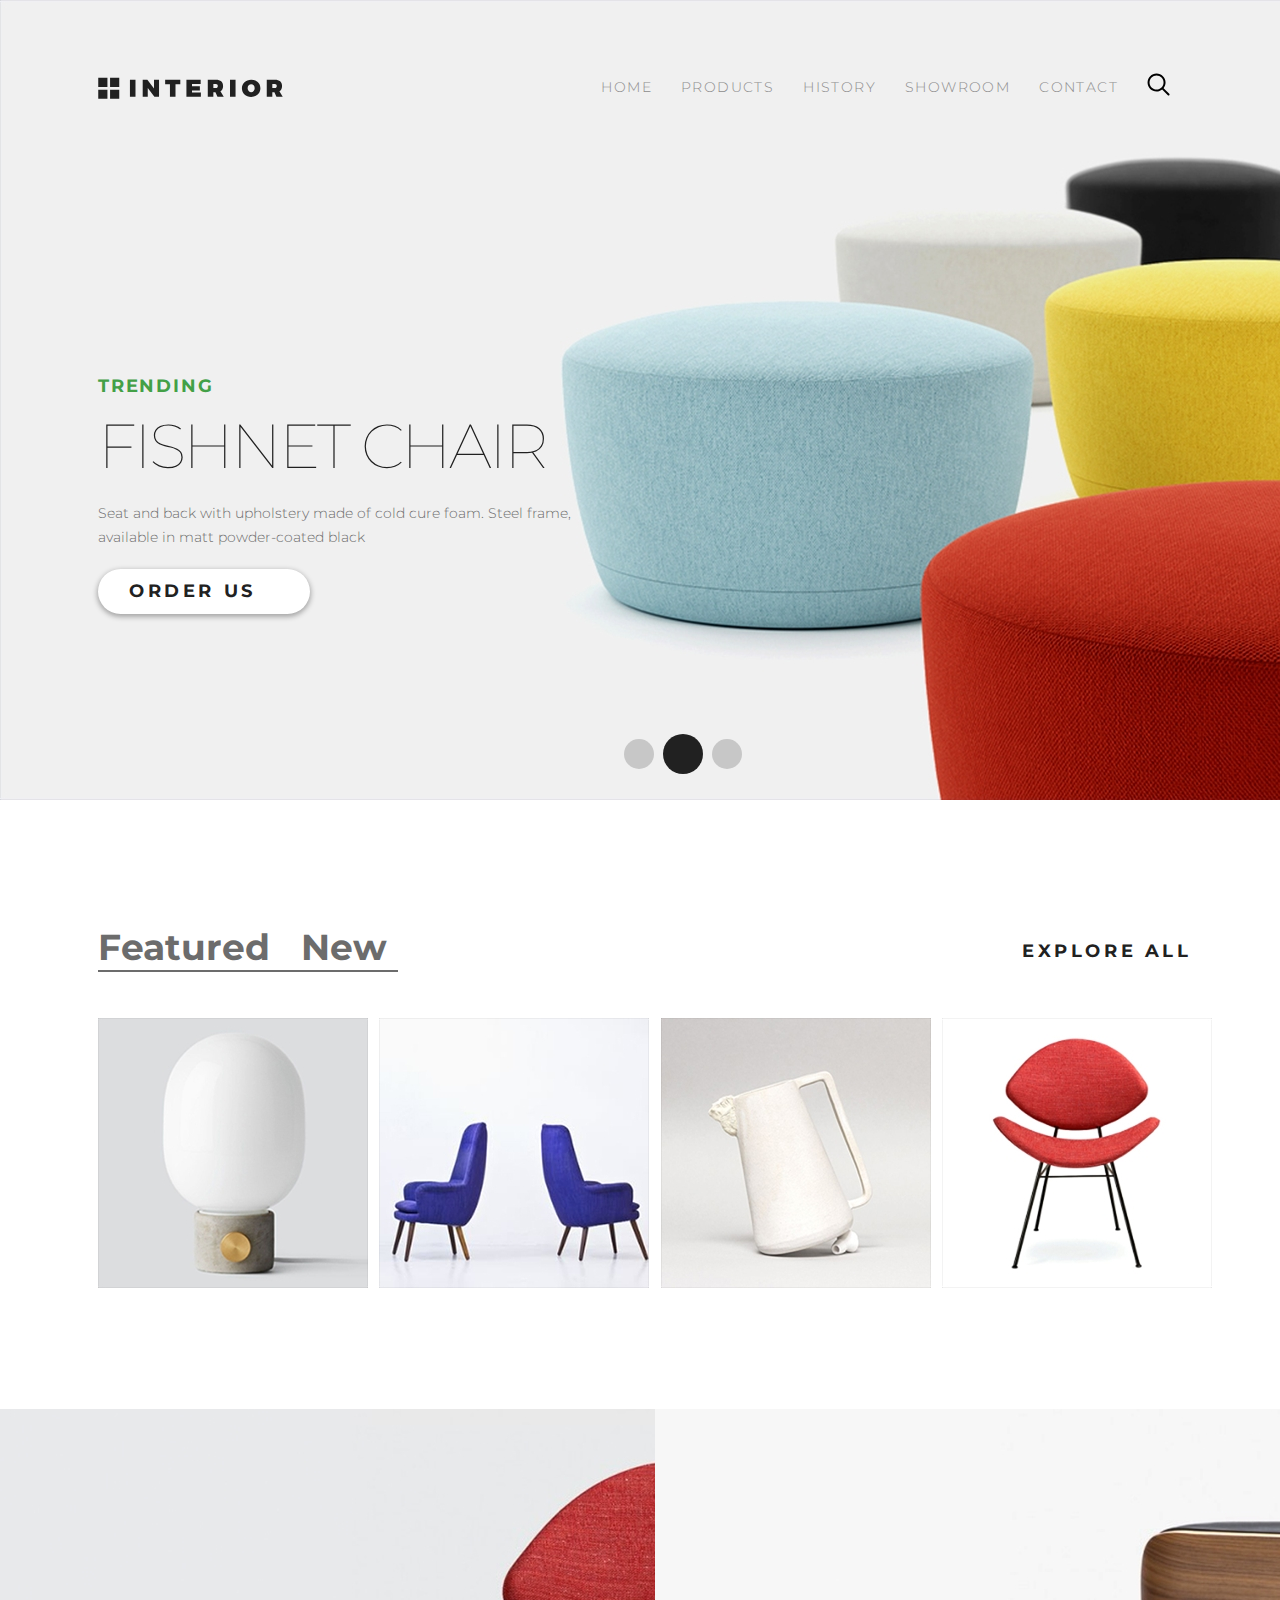
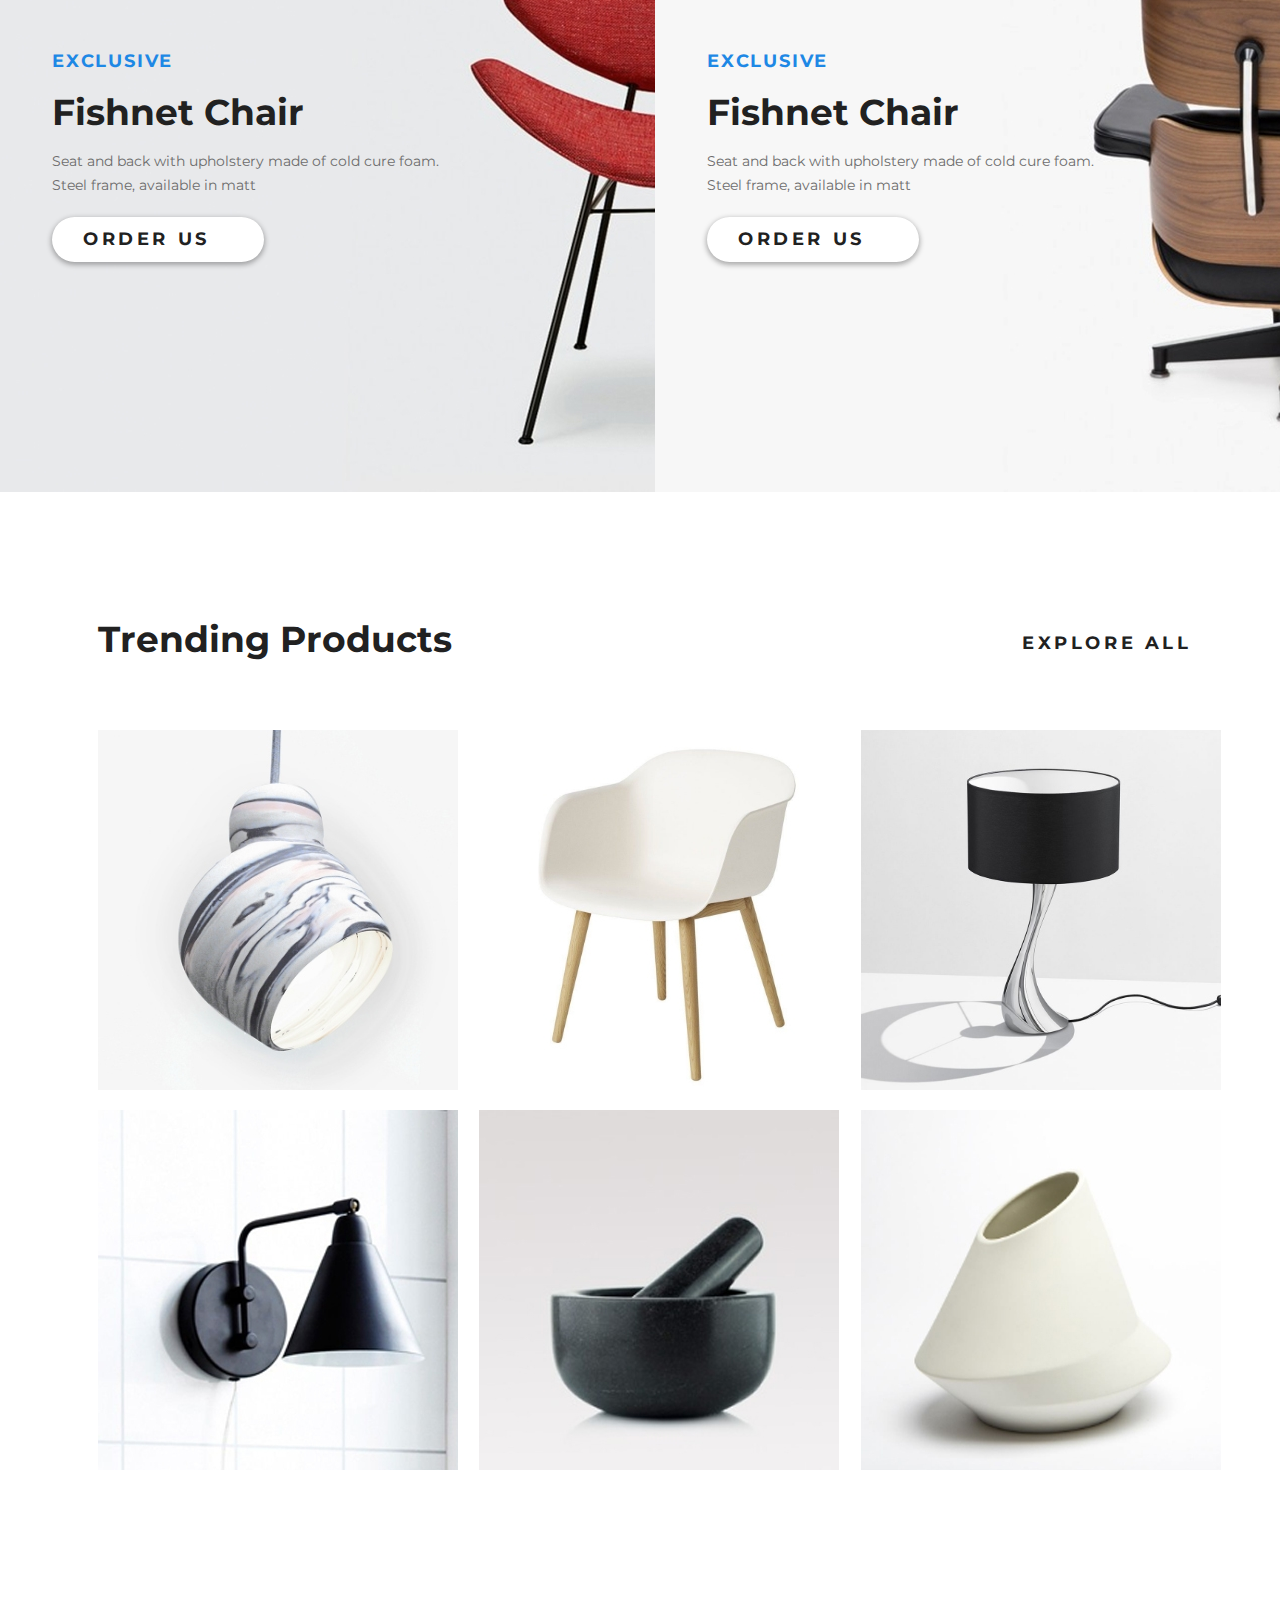
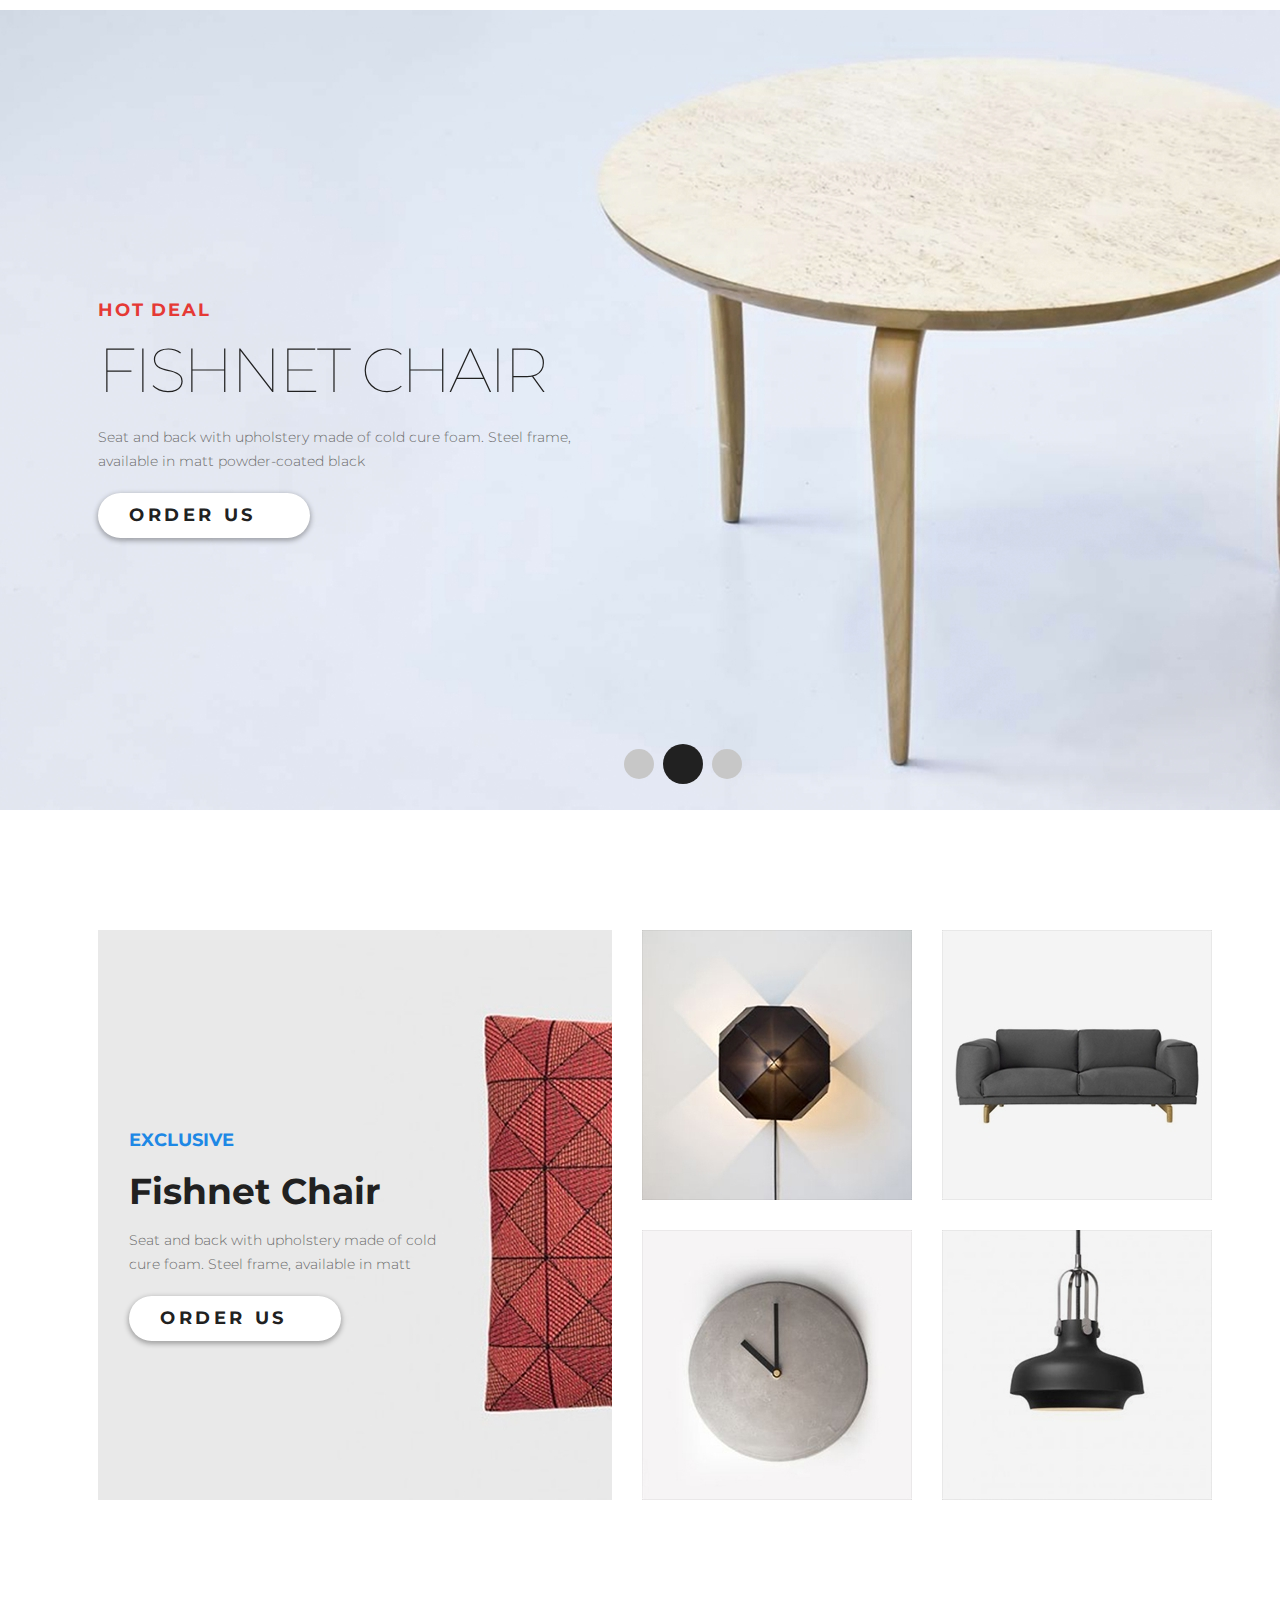
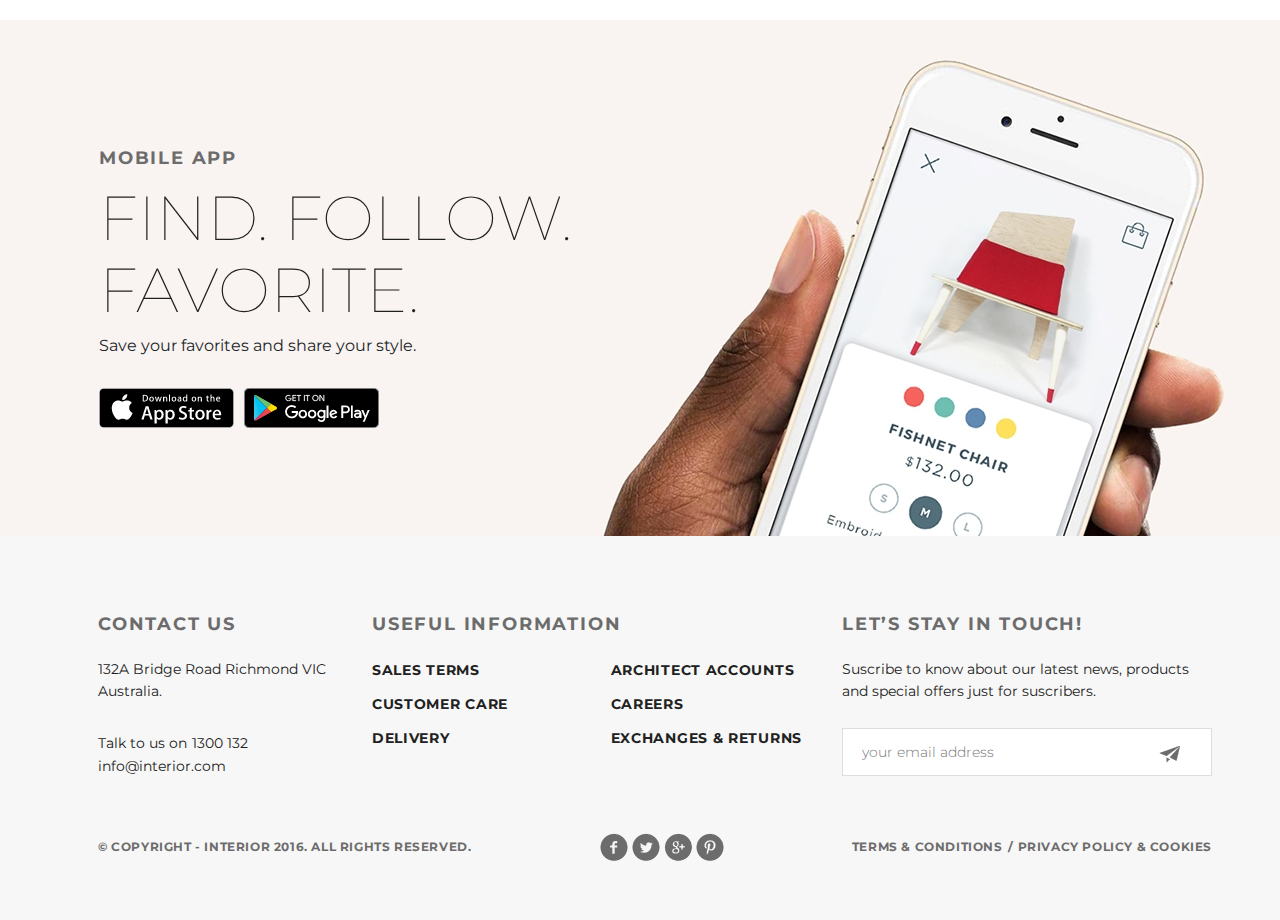
<file: index.html>
<!DOCTYPE html>
<html lang="en">
<head>
    <meta charset="UTF-8">
    <meta name="viewport" content="width=device-width, initial-scale=1.0">
    <title>interior</title>
    <link rel="stylesheet" href="css/fonts.css">
    <link rel="stylesheet" href="css/bootstrap-reboot.min.css">
    <link rel="stylesheet" href="css/bootstrap-grid.min.css">
    <link href="https://fonts.googleapis.com/css2?family=Montserrat:wght@100;300;400;700&display=swap" rel="stylesheet">
    <link rel="stylesheet" href="css/style.css">
</head>
<body>
    <header>
        <div class="container">
            <div class="navigation">
                <div class="wrapper_nav">
                    <a href="#" class="logo"><img class="menu_img" src="img/logo.svg" alt="logo"></a>
                    <ul class="menu">
                        <li class="menu_item"><a href="#" class="menu_link">HOME</a> </li>
                        <li class="menu_item"><a href="products.html" class="menu_link">PRODUCTS</a> </li>
                        <li class="menu_item"><a href="#" class="menu_link">HISTORY</a> </li>
                        <li class="menu_item"><a href="details.html" class="menu_link">SHOWROOM</a> </li>
                        <li class="menu_item"><a href="contacts.html" class="menu_link">CONTACT</a> </li>
                        <li class="menu_item"><a href="#" class="menu_search"><img src="img/search.svg" alt="search"></a></li>
                    </ul>
                </div>
        </div>
        </div>
        <div class="container">
            <div class="slider">
                <div class="wrapper_slider">
                    <div class="slider_trending">TRENDING</div>
                    <h2 class="slider_header">Fishnet Chair</h2>
                    <div class="slider_text">Seat and back with upholstery made of cold cure foam. Steel frame, available in matt powder-coated black</div>
                    <div class="btn"><a href="#" class="btn_link">Order Us</a></div>
                    <!-- <button class="btn">Order Us</button> -->
                    <div class="circle">
                        <a href="#" class="circle_item"></a>
                        <a href="#" class="circle_item circle_active"></a>
                        <a href="#" class="circle_item"></a>
                    </div>
                </div>
            </div>
        </div>
    </header>
    <div class="featured">
        <div class="container">
            <div class="featured_wrapper">
                <div class="featured_menu">
                    <ul>
                        <li class="featured_navigation "><a href="#" class="featured_link featured_link_active">Featured</a></li>
                        <li class="featured_navigation"><a href="#" class="featured_link">New</a></li>
                    </ul>
                    <div class="bar"></div>
                </div>
                <div class="explore"><a href="#" class="explore_link">explore all</a></div>
            </div>
            <div class="featured_select">
                <div class="featured_image featured_image1 ">
                    <div class="featured_image_active">
                        <button class="featured_btn"><img src="img/featured_arrow.svg" alt=""></button>
                        <div class="featured_header">Fishnet Chair</div>
                        <div class="featured_text">Seat and back with upholstery made of cold cure foam</div>
                    </div>
                </div>
                <div class="featured_image featured_image2">                    <div class="featured_image_active">
                    <button class="featured_btn"><img src="img/featured_arrow.svg" alt=""></button>
                    <div class="featured_header">Fishnet Chair</div>
                    <div class="featured_text">Seat and back with upholstery made of cold cure foam</div>
                </div></div>
                <div class="featured_image featured_image3">                    <div class="featured_image_active">
                    <button class="featured_btn"><img src="img/featured_arrow.svg" alt=""></button>
                    <div class="featured_header">Fishnet Chair</div>
                    <div class="featured_text">Seat and back with upholstery made of cold cure foam</div>
                </div></div>
                <div class="featured_image featured_image4">                    <div class="featured_image_active">
                    <button class="featured_btn"><img src="img/featured_arrow.svg" alt=""></button>
                    <div class="featured_header">Fishnet Chair</div>
                    <div class="featured_text">Seat and back with upholstery made of cold cure foam</div>
                </div></div>
            </div>
        </div>
    </div>
    <div class="exclusive">
        <div class="container">
            <div class="exclusive_wrapper">
                <div class="exclusive_form1">
                    <div class="exclusive_trending">exclusive</div>
                    <h2 class="exclusive_header">Fishnet Chair</h2>
                    <div class="exclusive_text">Seat and back with upholstery made of cold cure foam. Steel frame, available in matt</div>
                    <div class="btn"><a href="#" class="btn_link">Order Us</a></div>
                    <!-- <button class="btn">Order Us</button> -->
                </div>
                <div class="exclusive_form2">
                    <div class="exclusive_trending">exclusive</div>
                    <h2 class="exclusive_header">Fishnet Chair</h2>
                    <div class="exclusive_text">Seat and back with upholstery made of cold cure foam. Steel frame, available in matt</div>
                    <div class="btn"><a href="#" class="btn_link">Order Us</a></div>
                    <!-- <button class="btn">Order Us</button> -->
                </div>
            </div>
        </div>
    </div>
    <div class="trending">
        <div class="container">
            <div class="trending_wrapper">
                <div class="trending_header">Trending Products</div>
                <div class="explore"><a href="#" class="explore_link">explore all</a></div>
            </div>
            <div class="wrapper_grid">
                <div class="row">
                    <div class="col-md-4"><div class="products_block products_pic1"></div></div>
                    <div class="col-md-4"><div class="products_block products_pic2"></div></div>
                    <div class="col-md-4"><div class="products_block products_pic3"></div></div>
                    <div class="col-md-4"><div class="products_block products_pic4"></div></div>
                    <div class="col-md-4"><div class="products_block products_pic5"></div></div>
                    <div class="col-md-4"><div class="products_block products_pic6"></div></div>
                </div>
            </div>
            <!-- <div class="wrapper_grid">
                <div><img src="img/trending-img1.jpg" alt=""></div>
                <div><img src="img/trending-img2.jpg" alt=""></div>
                <div><img src="img/trending-img3.jpg" alt=""></div>
                <div><img src="img/trending-img4.jpg" alt=""></div>
                <div><img src="img/trending-img5.jpg" alt=""></div>
                <div><img src="img/trending-img6.jpg" alt=""></div>
             </div> -->
        </div>
    </div>
    <div class="container">
        <div class="slider2">
            <div class="wrapper_slider">
                <div class="slider_hotdeal">Hot deal</div>
                <h2 class="slider_header">Fishnet Chair</h2>
                <div class="slider_text">Seat and back with upholstery made of cold cure foam. Steel frame, available in matt powder-coated black</div>
                <div class="btn"><a href="#" class="btn_link">Order Us</a></div>
                <!-- <button class="btn">Order Us</button> -->
                <div class="circle">
                    <a href="#" class="circle_item"></a>
                    <a href="#" class="circle_item circle_active"></a>
                    <a href="#" class="circle_item"></a>
                </div>
            </div>
        </div>
    </div>
    <div class="exclusive2">
        <div class="container">
            <div class="wrapper_exclusive2">
                <div class="pic_exclusive2">
                    <div class="box_exclusive">
                        <div class="exclusive2_subheader">exclusive</div>
                        <h2 class="exclusive2_header">Fishnet Chair</h2>
                        <div class="exclusive2_text">Seat and back with upholstery made of cold cure foam. Steel frame, available in matt</div>
                        <div class="btn"><a href="#" class="btn_link">Order Us</a></div>
                        <!-- <button class="btn">Order Us</button> -->
                    </div>
                </div>
                <div class="exclusive_grid">
                    <div><img src="img/exclusive2-img2.jpg" alt=""></div>
                    <div><img src="img/exclusive2-img3.jpg" alt=""></div>
                    <div><img src="img/exclusive2-img4.jpg" alt=""></div>
                    <div><img src="img/exclusive2-img5.jpg" alt=""></div>
                 </div>
            </div>
        </div>
    </div>
    <div class="follow">
        <div class="container">
            <div class="wrapper_follow">
                <div class="folow_box">
                    <div class="follow_subheader">mobile app</div>
                    <h2 class="follow_header">Find. Follow. Favorite.</h2>
                    <div class="follow_text">Save your favorites and share your style.</div>
                    <div class="social">
                        <div class="appstore"><a href="#" class="appstore_link"><img src="img/app-store.png" alt="appstore"></a></div>
                        <div class="google"><a href="#" class="google_link"><img src="img/google-play.png" alt="google"></a></div>
                    </div>
                </div>
            </div>
        </div>
    </div>
    <footer id="footer" >
        <div class="container">
            <div class="footer_wrapper">
                <div class="info">
                    <div class="footer_contacts">
                        <div class="footer_header">Contact Us</div>
                        <div class="footer_text">
                            132A Bridge Road Richmond VIC 
                            Australia.
                        </div>
                        <div class="callus">
                            <p class="talktous">Talk to us on</p>
                            <a href="tel:1300132" class="phone">1300 132</a>
                        </div>
                        <a href="mailto:info@interior.com" class="email">info@interior.com</a>
                        <div class="email"></div>
                    </div>
                    <div class="footer_info">
                        <div class="footer_header">Useful Information</div>
                        <div class="footer_menu">
                            <ul class="footer_list">
                                <li class="footer_list_item"><a href="#" class="footer_list_link">Sales terms</a></li>
                                <li class="footer_list_item"><a href="#" class="footer_list_link">Customer care</a></li>
                                <li class="footer_list_item"><a href="#" class="footer_list_link">Delivery</a></li>
                            </ul>
                            <ul class="footer_list">
                                <li class="footer_list_item"><a href="#" class="footer_list_link">Architect accounts</a></li>
                                <li class="footer_list_item"><a href="#" class="footer_list_link">Careers</a></li>
                                <li class="footer_list_item"><a href="#" class="footer_list_link">Exchanges & returns</a></li>
                            </ul>
                        </div>
                    </div>
                    <div class="footer_stay">
                        <div class="footer_header">Let’s Stay in Touch!</div>
                        <div class="footer_text">Suscribe to know about our latest news, products and special offers just for suscribers.</div>
                        <form action="#">
                            <div class="footer_input">
                                <input class="footer_email" required id="email" type="email" placeholder="your email address" name="q">
                                <input class="submit" type="submit" value="">
                            </div>
                        </form>
                        <!-- <input class="footer_input" required id="email" type="email" placeholder="your email address"> -->
                    </div>
                </div>
                <div class="Copyright">
                    <div class="rights">© Copyright - INTERIOR 2016. All Rights Reserved.</div>
                    <div class="footer_social">
                        <a href="#" class="social_link"><img src="img/facebook.png" alt="facebook" class="social_img"></a>
                        <a href="#" class="social_link"><img src="img/twitter.png" alt="twitter" class="social_img"></a>
                        <a href="#" class="social_link"><img src="img/google.png" alt="googleplus" class="social_img"></a>
                        <a href="#" class="social_link"><img src="img/pintest.png" alt="pintest" class="social_img"></a>
                    </div>
                    <div class="terms">
                        <div class="conditions"><a href="#" class="conditions_link">Terms & Conditions</a></div>/
                        <div class="privacy"><a href="#" class="privacy_link">Privacy policy & Cookies</a></div>
                    </div>
                </div>
            </div>
        </div>
    </footer>
</body>
</html>
</file>
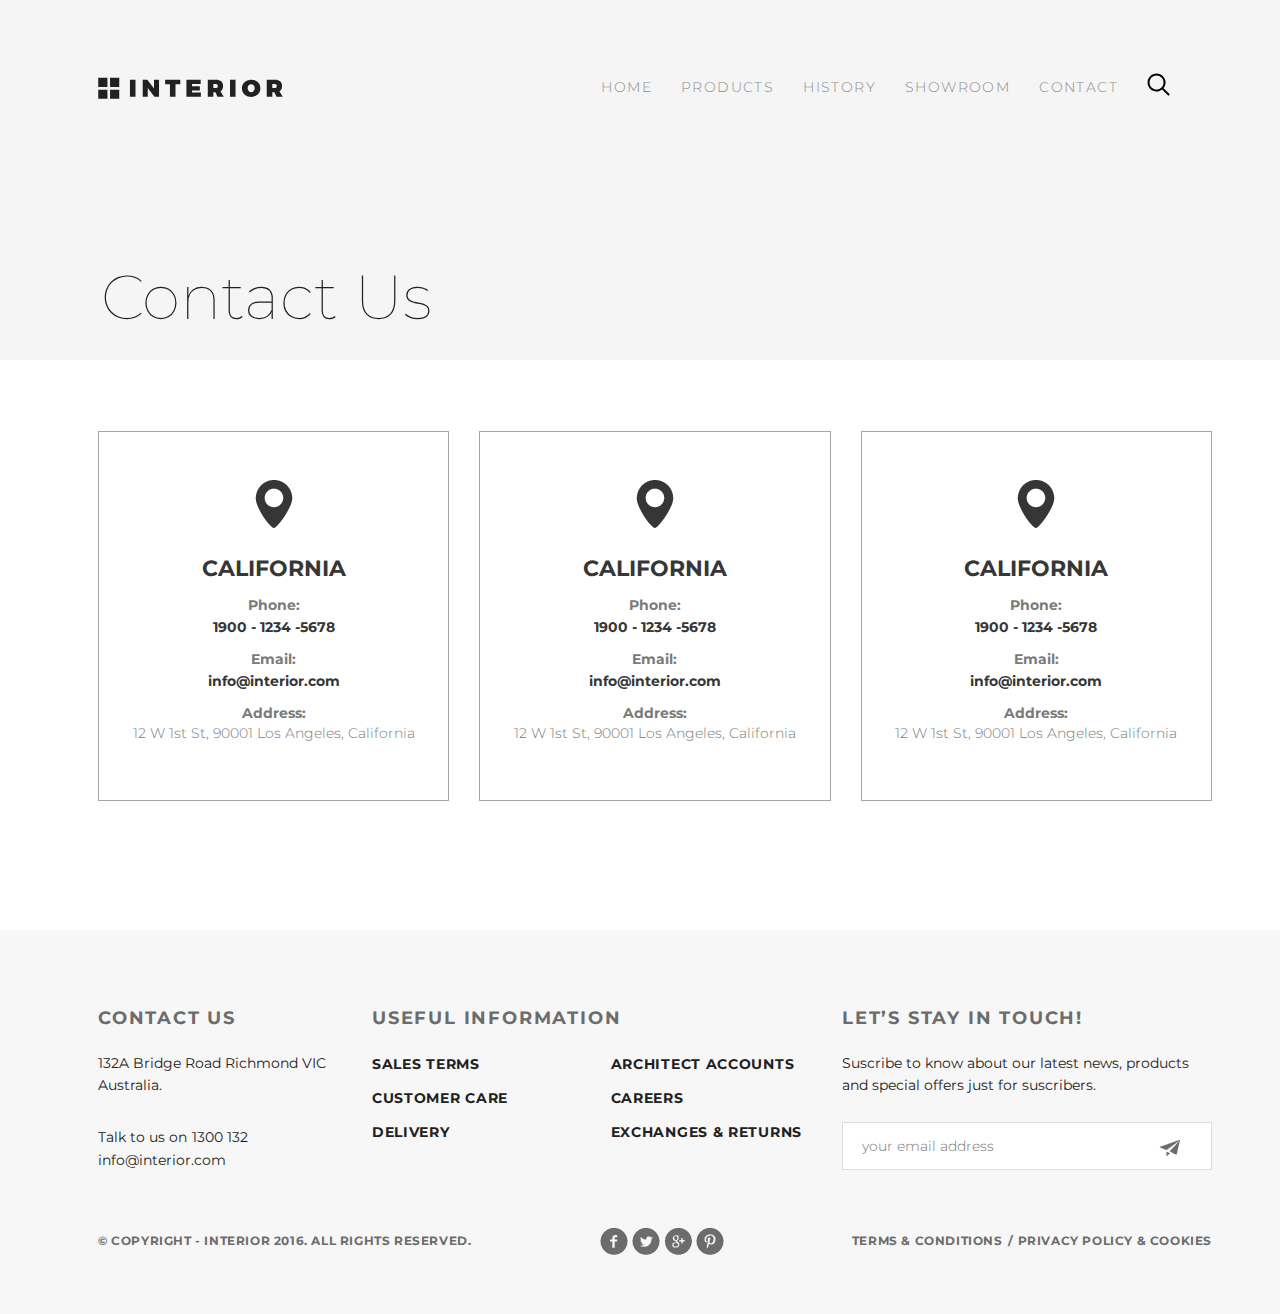
<file: contacts.html>
<!DOCTYPE html>
<html lang="en">
<head>
    <meta charset="UTF-8">
    <meta name="viewport" content="width=device-width, initial-scale=1.0">
    <title>Contacts</title>
    <link rel="stylesheet" href="css/fonts.css">
    <link rel="stylesheet" href="css/bootstrap-reboot.min.css">
    <link rel="stylesheet" href="css/bootstrap-grid.min.css">
    <link href="https://fonts.googleapis.com/css2?family=Montserrat:wght@100;300;400;700&display=swap" rel="stylesheet">
    <link rel="stylesheet" href="css/style.css">
</head>
<body>
    <header>
        <div class="container">
            <div class="navigation">
                <div class="wrapper_nav">
                    <a href="index.html" class="logo"><img class="menu_img" src="img/logo.svg" alt="logo"></a>
                    <ul class="menu">
                        <li class="menu_item"><a href="index.html" class="menu_link">HOME</a> </li>
                        <li class="menu_item"><a href="products.html" class="menu_link">PRODUCTS</a> </li>
                        <li class="menu_item"><a href="#" class="menu_link">HISTORY</a> </li>
                        <li class="menu_item"><a href="details.html" class="menu_link">SHOWROOM</a> </li>
                        <li class="menu_item"><a href="#" class="menu_link">CONTACT</a> </li>
                        <li class="menu_item"><a href="#" class="menu_search"><img src="img/search.svg" alt="search"></a></li>
                    </ul>
                </div>
        </div>
        </div>
        <div class="container">
            <div class="header">
                <h1>Contact Us</h1>
            </div>
        </div>
    </header>
    <div class="contacts">
        <div class="container">
            <div class="contacts_wrapper">
                <div class="contacts_box">
                    <img src="img/pointer.png" alt="pointer" class="contacts_img">
                    <div class="contacts_header">California</div>
                    <div class="contacts_subheader">Phone:</div>
                    <a href="tel:1900-1234-5678" class="contacts_phone">1900 - 1234 -5678</a>
                    <div class="contacts_subheader">Email:</div>
                    <a href="mailto:info@interior.com" class="contacts_email">info@interior.com</a>
                    <div class="contacts_subheader">Address:</div>
                    <div class="contacts_address">12 W 1st St, 90001 Los Angeles, California</div>
                </div>
                <div class="contacts_box">
                    <img src="img/pointer.png" alt="pointer" class="contacts_img">
                    <div class="contacts_header">California</div>
                    <div class="contacts_subheader">Phone:</div>
                    <a href="tel:1900-1234-5678" class="contacts_phone">1900 - 1234 -5678</a>
                    <div class="contacts_subheader">Email:</div>
                    <a href="mailto:info@interior.com" class="contacts_email">info@interior.com</a>
                    <div class="contacts_subheader">Address:</div>
                    <div class="contacts_address">12 W 1st St, 90001 Los Angeles, California</div>
                </div>
                <div class="contacts_box">
                    <img src="img/pointer.png" alt="pointer" class="contacts_img">
                    <div class="contacts_header">California</div>
                    <div class="contacts_subheader">Phone:</div>
                    <a href="tel:1900-1234-5678" class="contacts_phone">1900 - 1234 -5678</a>
                    <div class="contacts_subheader">Email:</div>
                    <a href="mailto:info@interior.com" class="contacts_email">info@interior.com</a>
                    <div class="contacts_subheader">Address:</div>
                    <div class="contacts_address">12 W 1st St, 90001 Los Angeles, California</div>
                </div>
            </div>
        </div>
    </div>
    <footer id="footer" >
        <div class="container">
            <div class="footer_wrapper">
                <div class="info">
                    <div class="footer_contacts">
                        <div class="footer_header">Contact Us</div>
                        <div class="footer_text">
                            132A Bridge Road Richmond VIC 
                            Australia.
                        </div>
                        <div class="callus">
                            <p class="talktous">Talk to us on</p>
                            <a href="tel:1300132" class="phone">1300 132</a>
                        </div>
                        <a href="mailto:info@interior.com" class="email">info@interior.com</a>
                        <div class="email"></div>
                    </div>
                    <div class="footer_info">
                        <div class="footer_header">Useful Information</div>
                        <div class="footer_menu">
                            <ul class="footer_list">
                                <li class="footer_list_item"><a href="#" class="footer_list_link">Sales terms</a></li>
                                <li class="footer_list_item"><a href="#" class="footer_list_link">Customer care</a></li>
                                <li class="footer_list_item"><a href="#" class="footer_list_link">Delivery</a></li>
                            </ul>
                            <ul class="footer_list">
                                <li class="footer_list_item"><a href="#" class="footer_list_link">Architect accounts</a></li>
                                <li class="footer_list_item"><a href="#" class="footer_list_link">Careers</a></li>
                                <li class="footer_list_item"><a href="#" class="footer_list_link">Exchanges & returns</a></li>
                            </ul>
                        </div>
                    </div>
                    <div class="footer_stay">
                        <div class="footer_header">Let’s Stay in Touch!</div>
                        <div class="footer_text">Suscribe to know about our latest news, products and special offers just for suscribers.</div>
                        <form action="#">
                            <div class="footer_input">
                                <input class="footer_email" required id="email" type="email" placeholder="your email address" name="q">
                                <input class="submit" type="submit" value="">
                            </div>
                        </form>
                        <!-- <input class="footer_input" required id="email" type="email" placeholder="your email address"> -->
                    </div>
                </div>
                <div class="Copyright">
                    <div class="rights">© Copyright - INTERIOR 2016. All Rights Reserved.</div>
                    <div class="footer_social">
                        <a href="#" class="social_link"><img src="img/facebook.png" alt="facebook" class="social_img"></a>
                        <a href="#" class="social_link"><img src="img/twitter.png" alt="twitter" class="social_img"></a>
                        <a href="#" class="social_link"><img src="img/google.png" alt="googleplus" class="social_img"></a>
                        <a href="#" class="social_link"><img src="img/pintest.png" alt="pintest" class="social_img"></a>
                    </div>
                    <div class="terms">
                        <div class="conditions"><a href="#" class="conditions_link">Terms & Conditions</a></div>/
                        <div class="privacy"><a href="#" class="privacy_link">Privacy policy & Cookies</a></div>
                    </div>
                </div>
            </div>
        </div>
    </footer>
</body>
</html>
</file>
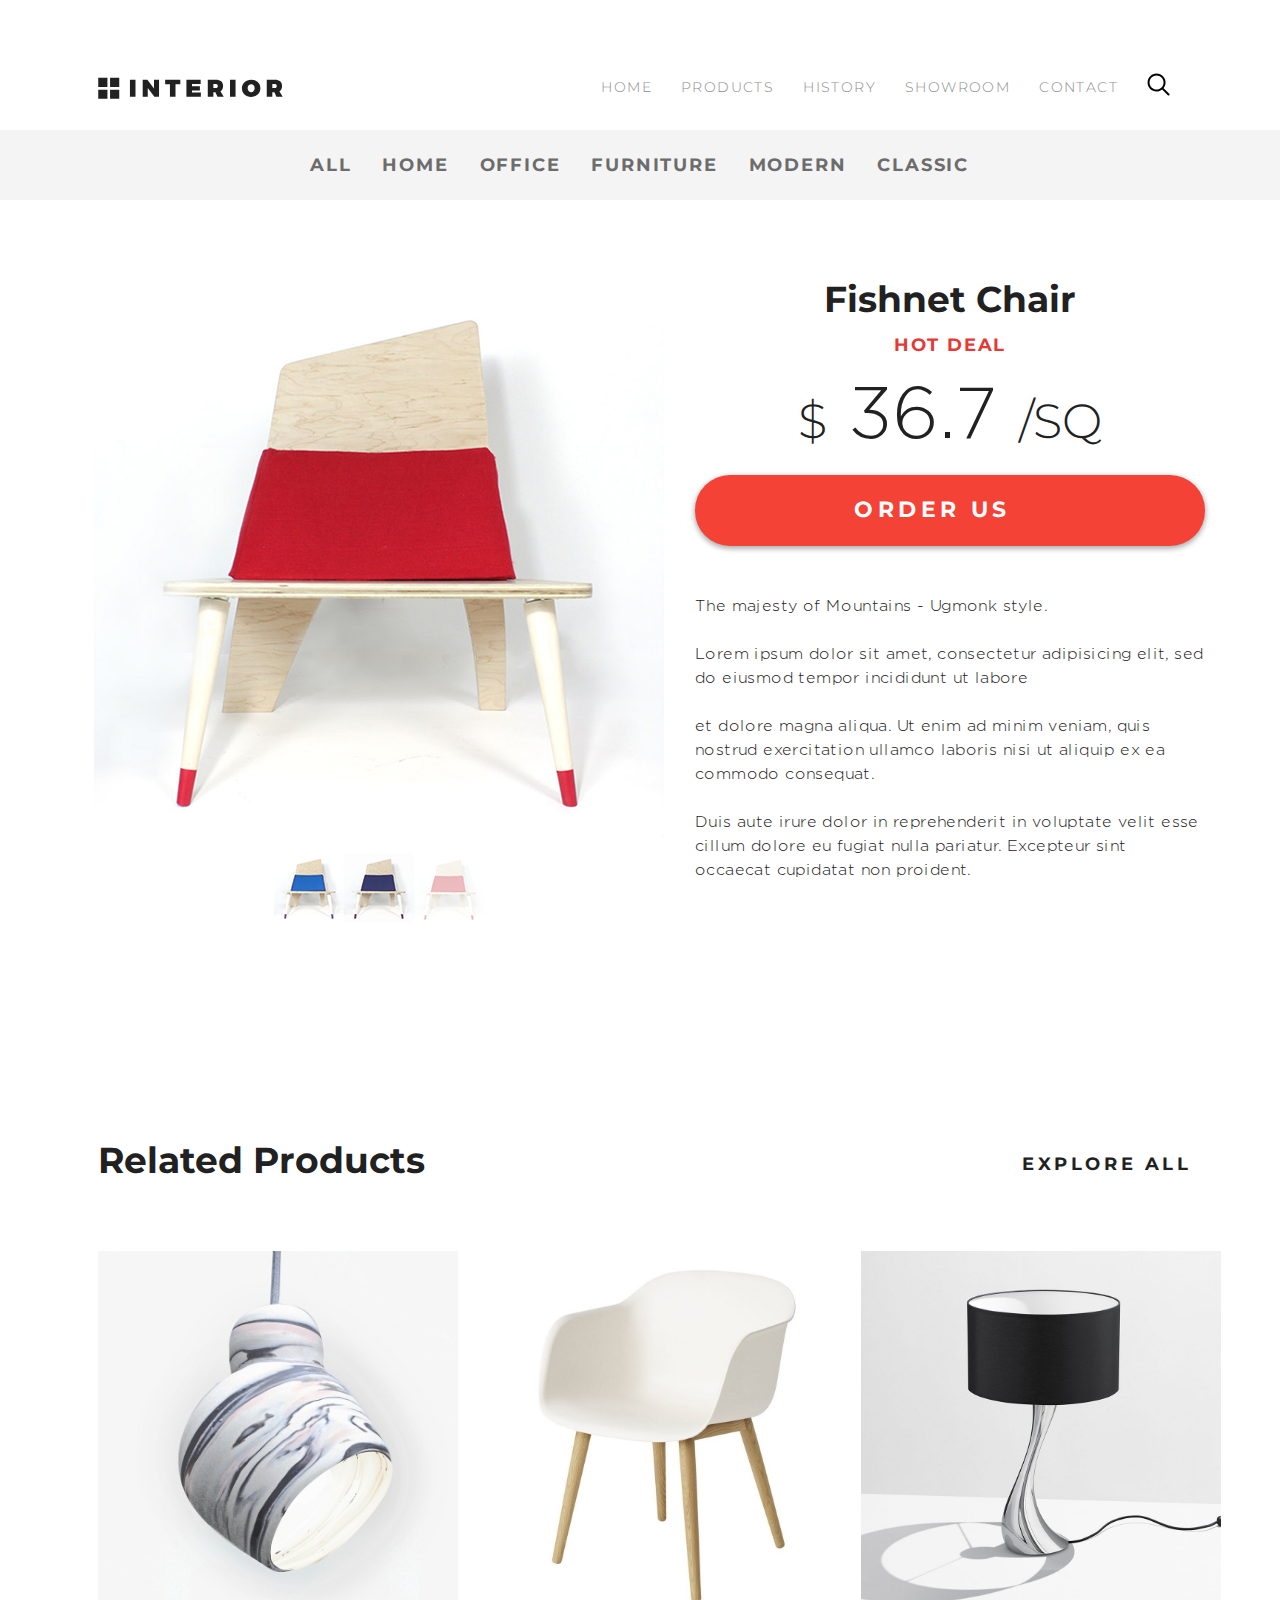
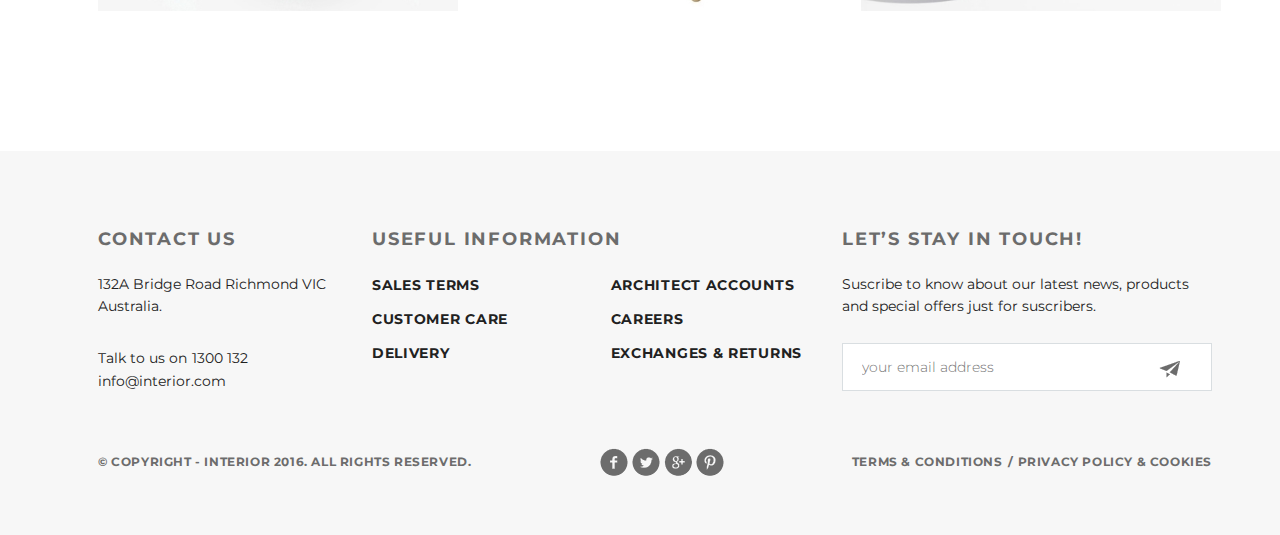
<file: details.html>
<!DOCTYPE html>
<html lang="en">
<head>
    <meta charset="UTF-8">
    <meta name="viewport" content="width=device-width, initial-scale=1.0">
    <title>Product Details</title>
    <link rel="stylesheet" href="css/fonts.css">
    <link rel="stylesheet" href="css/bootstrap-reboot.min.css">
    <link rel="stylesheet" href="css/bootstrap-grid.min.css">
    <link href="https://fonts.googleapis.com/css2?family=Montserrat:wght@100;300;400;700&display=swap" rel="stylesheet">
    <link rel="stylesheet" href="css/style.css">
</head>
<body>
    <header>
        <div class="container">
            <div class="navigation">
                <div class="wrapper_nav">
                    <a href="index.html" class="logo"><img class="menu_img" src="img/logo.svg" alt="logo"></a>
                    <ul class="menu">
                        <li class="menu_item"><a href="index.html" class="menu_link">HOME</a> </li>
                        <li class="menu_item"><a href="products.html" class="menu_link">PRODUCTS</a> </li>
                        <li class="menu_item"><a href="#" class="menu_link">HISTORY</a> </li>
                        <li class="menu_item"><a href="#" class="menu_link">SHOWROOM</a> </li>
                        <li class="menu_item"><a href="contacts.html" class="menu_link">CONTACT</a> </li>
                        <li class="menu_item"><a href="#" class="menu_search"><img src="img/search.svg" alt="search"></a></li>
                    </ul>
                </div>
            </div>
        </div>
        <div class="container">
            <div class="details_menu_wrapper">
                <!-- <h1></h1> -->
            </div>
        </div>
    </header>
    <div class="submenu">
        <div class="container">
                <div class="submenu_menu">
                    <ul>
                        <li class="submenu_navigation"><a href="#" class="submenu_link products_link_active">All</a></li>
                        <li class="submenu_navigation"><a href="#" class="submenu_link">HOME</a></li>
                        <li class="submenu_navigation"><a href="#" class="submenu_link">OFFICE</a></li>
                        <li class="submenu_navigation"><a href="#" class="submenu_link">FURNITURE</a></li>
                        <li class="submenu_navigation"><a href="#" class="submenu_link">MODERN</a></li>
                        <li class="submenu_navigation"><a href="#" class="submenu_link">CLASSIC</a></li>
                    </ul>
                </div>
        </div>
    </div>
    <div class="product_details">
        <div class="container">
            <div class="product_details_wrapper">
                <div class="col-md-6">
                    <div class="select_wrapper">
                        <div class="img_selected"></div>
                        <div class="img_min_wrapper">
                            <div class="img_min img_min1"></div>
                            <div class="img_min img_min2"></div>
                            <div class="img_min img_min3"></div>
                        </div>
                    </div>
                </div>
                <div class="col-md-6">
                    <div class="product_descr_wrapper">
                        <h2 class="product_descr_header">Fishnet Chair</h2>
                        <div class="product_descr_subheader">Hot Deal</div>
                        <div class="product_price"><span>$</span> 36.7 <span>/sq</span></div>
                        <div class="product_btn"><a href="#" class="product_btn_link">Order Us</a></div>
                        <div class="product_text">
                            The majesty of Mountains - Ugmonk style. 
                            <br><br>
                            Lorem ipsum dolor sit amet, consectetur adipisicing elit, sed do eiusmod tempor incididunt ut labore <br><br>
                            et dolore magna aliqua. Ut enim ad minim veniam, quis nostrud exercitation ullamco laboris nisi ut aliquip ex ea commodo consequat. 
                            <br><br>
                            Duis aute irure dolor in reprehenderit in voluptate velit esse cillum dolore eu fugiat nulla pariatur. Excepteur sint occaecat cupidatat non proident.
                        </div>
                    </div>
                </div>
            </div>
        </div>
    </div>
    <div class="trending">
        <div class="container">
            <div class="trending_wrapper">
                <div class="trending_header">Related Products</div>
                <div class="explore"><a href="#" class="explore_link">explore all</a></div>
            </div>
            <div class="wrapper_grid">
                <div class="row">
                    <div class="col-md-4"><div class="products_block products_pic1"></div></div>
                    <div class="col-md-4"><div class="products_block products_pic2"></div></div>
                    <div class="col-md-4"><div class="products_block products_pic3"></div></div>
                </div>
            </div>
        </div>
    </div>
    
    <footer id="footer" >
        <div class="container">
            <div class="footer_wrapper">
                <div class="info">
                    <div class="footer_contacts">
                        <div class="footer_header">Contact Us</div>
                        <div class="footer_text">
                            132A Bridge Road Richmond VIC 
                            Australia.
                        </div>
                        <div class="callus">
                            <p class="talktous">Talk to us on</p>
                            <a href="tel:1300132" class="phone">1300 132</a>
                        </div>
                        <a href="mailto:info@interior.com" class="email">info@interior.com</a>
                        <div class="email"></div>
                    </div>
                    <div class="footer_info">
                        <div class="footer_header">Useful Information</div>
                        <div class="footer_menu">
                            <ul class="footer_list">
                                <li class="footer_list_item"><a href="#" class="footer_list_link">Sales terms</a></li>
                                <li class="footer_list_item"><a href="#" class="footer_list_link">Customer care</a></li>
                                <li class="footer_list_item"><a href="#" class="footer_list_link">Delivery</a></li>
                            </ul>
                            <ul class="footer_list">
                                <li class="footer_list_item"><a href="#" class="footer_list_link">Architect accounts</a></li>
                                <li class="footer_list_item"><a href="#" class="footer_list_link">Careers</a></li>
                                <li class="footer_list_item"><a href="#" class="footer_list_link">Exchanges & returns</a></li>
                            </ul>
                        </div>
                    </div>
                    <div class="footer_stay">
                        <div class="footer_header">Let’s Stay in Touch!</div>
                        <div class="footer_text">Suscribe to know about our latest news, products and special offers just for suscribers.</div>
                        <form action="#">
                            <div class="footer_input">
                                <input class="footer_email" required id="email" type="email" placeholder="your email address" name="q">
                                <input class="submit" type="submit" value="">
                            </div>
                        </form>
                        <!-- <input class="footer_input" required id="email" type="email" placeholder="your email address"> -->
                    </div>
                </div>
                <div class="Copyright">
                    <div class="rights">© Copyright - INTERIOR 2016. All Rights Reserved.</div>
                    <div class="footer_social">
                        <a href="#" class="social_link"><img src="img/facebook.png" alt="facebook" class="social_img"></a>
                        <a href="#" class="social_link"><img src="img/twitter.png" alt="twitter" class="social_img"></a>
                        <a href="#" class="social_link"><img src="img/google.png" alt="googleplus" class="social_img"></a>
                        <a href="#" class="social_link"><img src="img/pintest.png" alt="pintest" class="social_img"></a>
                    </div>
                    <div class="terms">
                        <div class="conditions"><a href="#" class="conditions_link">Terms & Conditions</a></div>/
                        <div class="privacy"><a href="#" class="privacy_link">Privacy policy & Cookies</a></div>
                    </div>
                </div>
            </div>
        </div>
    </footer>
</body>
</html>
</file>
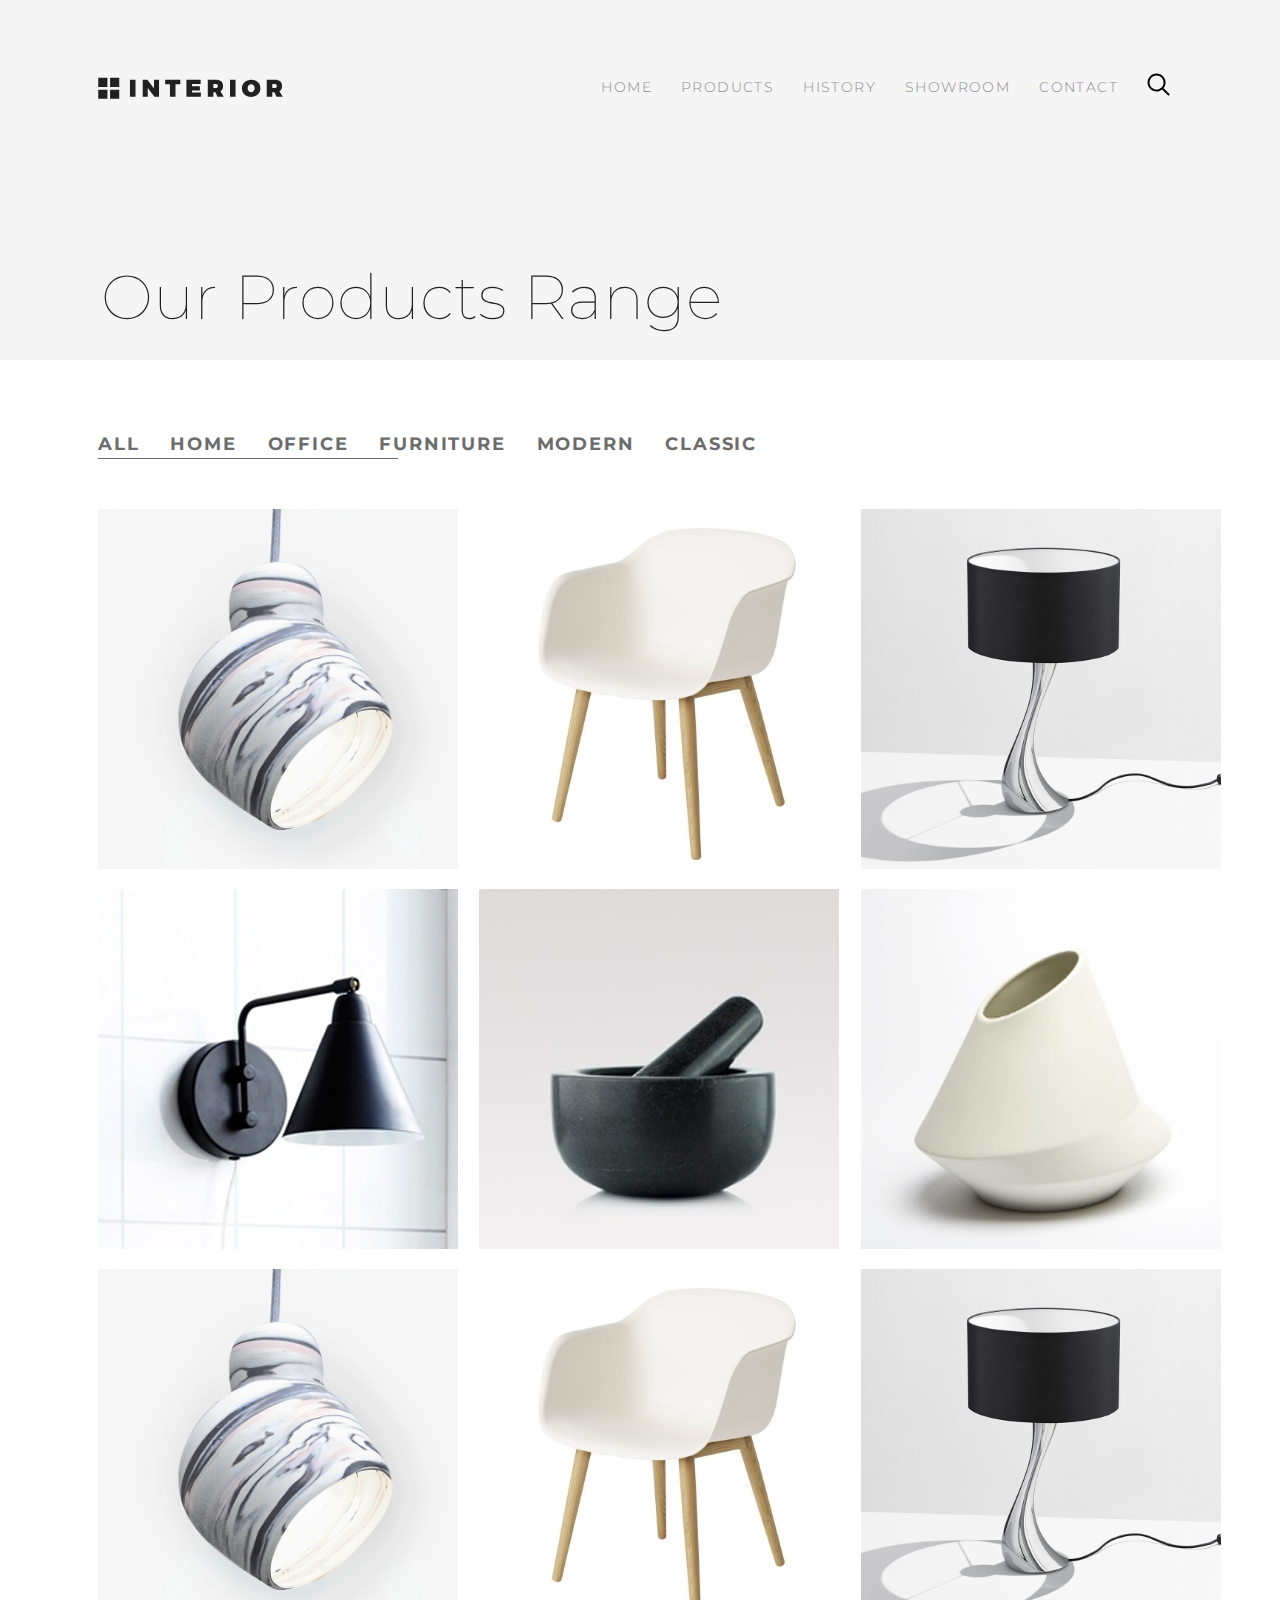
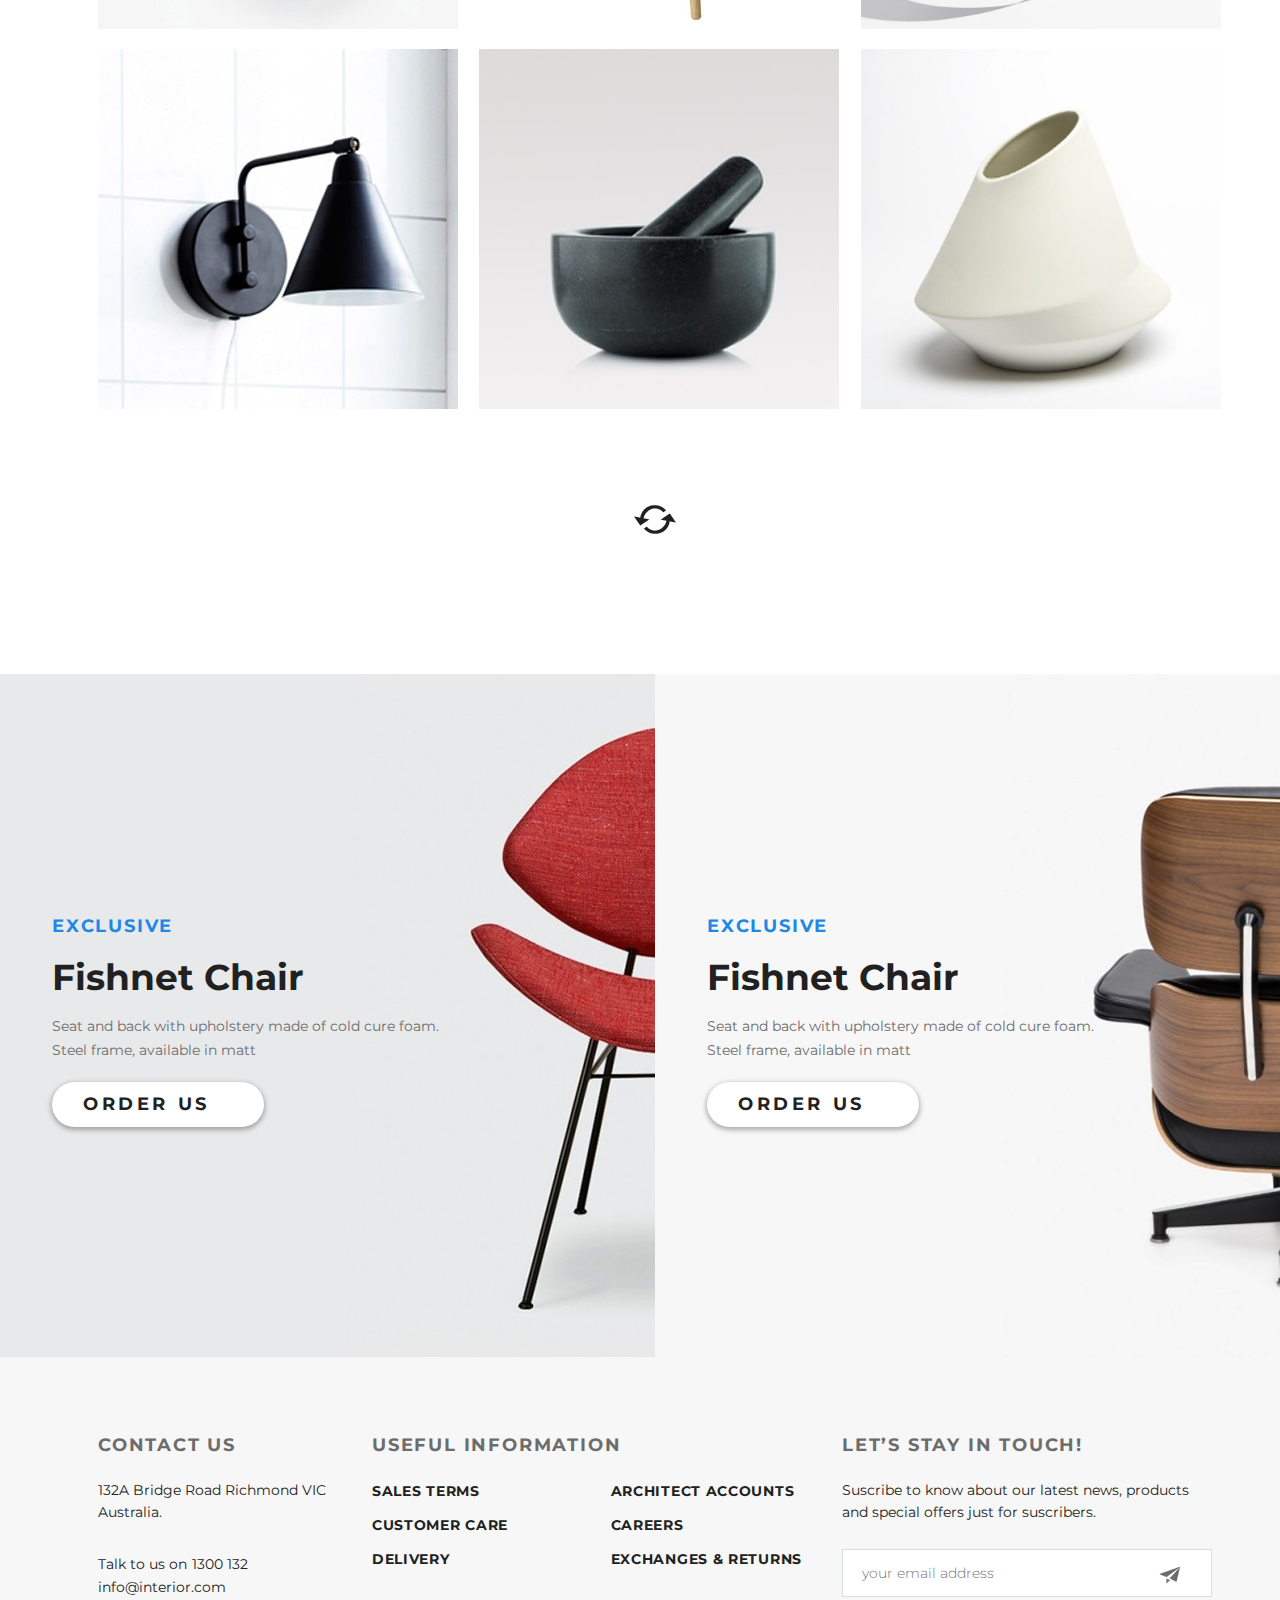
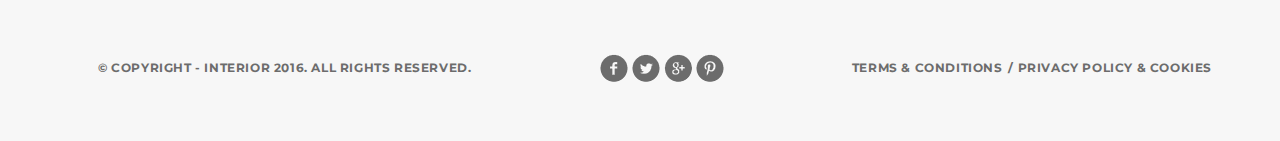
<file: products.html>
<!DOCTYPE html>
<html lang="en">
<head>
    <meta charset="UTF-8">
    <meta name="viewport" content="width=device-width, initial-scale=1.0">
    <title>Products</title>
    <link rel="stylesheet" href="css/fonts.css">
    <link rel="stylesheet" href="css/bootstrap-reboot.min.css">
    <link rel="stylesheet" href="css/bootstrap-grid.min.css">
    <link href="https://fonts.googleapis.com/css2?family=Montserrat:wght@100;300;400;700&display=swap" rel="stylesheet">
    <link rel="stylesheet" href="css/style.css">
</head>
<body>
    <header>
        <div class="container">
            <div class="navigation">
                <div class="wrapper_nav">
                    <a href="index.html" class="logo"><img class="menu_img" src="img/logo.svg" alt="logo"></a>
                    <ul class="menu">
                        <li class="menu_item"><a href="index.html" class="menu_link">HOME</a> </li>
                        <li class="menu_item"><a href="#" class="menu_link">PRODUCTS</a> </li>
                        <li class="menu_item"><a href="#" class="menu_link">HISTORY</a> </li>
                        <li class="menu_item"><a href="details.html" class="menu_link">SHOWROOM</a> </li>
                        <li class="menu_item"><a href="contacts.html" class="menu_link">CONTACT</a> </li>
                        <li class="menu_item"><a href="#" class="menu_search"><img src="img/search.svg" alt="search"></a></li>
                    </ul>
                </div>
        </div>
        </div>
        <div class="container">
            <div class="header">
                <h1>Our Products Range</h1>
            </div>
        </div>
    </header>
    <div class="products">
        <div class="container">
            <div class="products_wrapper">
                <div class="products_menu">
                    <ul>
                        <li class="products_navigation "><a href="#" class="products_link products_link_active">All</a></li>
                        <li class="products_navigation"><a href="#" class="products_link">HOME</a></li>
                        <li class="products_navigation"><a href="#" class="products_link">OFFICE</a></li>
                        <li class="products_navigation"><a href="#" class="products_link">FURNITURE</a></li>
                        <li class="products_navigation"><a href="#" class="products_link">MODERN</a></li>
                        <li class="products_navigation"><a href="#" class="products_link">CLASSIC</a></li>
                    </ul>
                    <div class="products_bar"></div>

                </div>
            </div>
            <div class="products_pics">
                <div class="row">
                    <div class="col-md-4"><div class="products_block products_pic1"></div></div>
                    <div class="col-md-4"><div class="products_block products_pic2"></div></div>
                    <div class="col-md-4"><div class="products_block products_pic3"></div></div>
                    <div class="col-md-4"><div class="products_block products_pic4"></div></div>
                    <div class="col-md-4"><div class="products_block products_pic5"></div></div>
                    <div class="col-md-4"><div class="products_block products_pic6"></div></div>
                    <div class="col-md-4"><div class="products_block products_pic7"></div></div>
                    <div class="col-md-4"><div class="products_block products_pic8"></div></div>
                    <div class="col-md-4"><div class="products_block products_pic9"></div></div>
                    <div class="col-md-4"><div class="products_block products_pic10"></div></div>
                    <div class="col-md-4"><div class="products_block products_pic11"></div></div>
                    <div class="col-md-4"><div class="products_block products_pic12"></div></div>
                </div>
            </div>
            <div class="refresh"><a href="#" class="refresh_link"><img src="img/refresh.png" alt="refresh" class="refresh_img"></a></div>
        </div>
    </div>
    <div class="exclusive">
        <div class="container">
            <div class="exclusive_wrapper">
                <div class="exclusive_form1">
                    <div class="exclusive_trending">exclusive</div>
                    <h2 class="exclusive_header">Fishnet Chair</h2>
                    <div class="exclusive_text">Seat and back with upholstery made of cold cure foam. Steel frame, available in matt</div>
                    <div class="btn"><a href="#" class="btn_link">Order Us</a></div>
                    <!-- <button class="btn">Order Us</button> -->
                </div>
                <div class="exclusive_form2">
                    <div class="exclusive_trending">exclusive</div>
                    <h2 class="exclusive_header">Fishnet Chair</h2>
                    <div class="exclusive_text">Seat and back with upholstery made of cold cure foam. Steel frame, available in matt</div>
                    <div class="btn"><a href="#" class="btn_link">Order Us</a></div>
                    <!-- <button class="btn">Order Us</button> -->
                </div>
            </div>
        </div>
    </div>
    <!-- <div class="trending">
        <div class="container">
            <div class="wrapper_grid">
                <div><img src="img/trending-img1.jpg" alt=""></div>
                <div><img src="img/trending-img2.jpg" alt=""></div>
                <div><img src="img/trending-img3.jpg" alt=""></div>
                <div><img src="img/trending-img4.jpg" alt=""></div>
                <div><img src="img/trending-img5.jpg" alt=""></div>
                <div><img src="img/trending-img6.jpg" alt=""></div>
             </div>
        </div>
    </div> -->

    <footer id="footer" >
        <div class="container">
            <div class="footer_wrapper">
                <div class="info">
                    <div class="footer_contacts">
                        <div class="footer_header">Contact Us</div>
                        <div class="footer_text">
                            132A Bridge Road Richmond VIC 
                            Australia.
                        </div>
                        <div class="callus">
                            <p class="talktous">Talk to us on</p>
                            <a href="tel:1300132" class="phone">1300 132</a>
                        </div>
                        <a href="mailto:info@interior.com" class="email">info@interior.com</a>
                        <div class="email"></div>
                    </div>
                    <div class="footer_info">
                        <div class="footer_header">Useful Information</div>
                        <div class="footer_menu">
                            <ul class="footer_list">
                                <li class="footer_list_item"><a href="#" class="footer_list_link">Sales terms</a></li>
                                <li class="footer_list_item"><a href="#" class="footer_list_link">Customer care</a></li>
                                <li class="footer_list_item"><a href="#" class="footer_list_link">Delivery</a></li>
                            </ul>
                            <ul class="footer_list">
                                <li class="footer_list_item"><a href="#" class="footer_list_link">Architect accounts</a></li>
                                <li class="footer_list_item"><a href="#" class="footer_list_link">Careers</a></li>
                                <li class="footer_list_item"><a href="#" class="footer_list_link">Exchanges & returns</a></li>
                            </ul>
                        </div>
                    </div>
                    <div class="footer_stay">
                        <div class="footer_header">Let’s Stay in Touch!</div>
                        <div class="footer_text">Suscribe to know about our latest news, products and special offers just for suscribers.</div>
                        <form action="#">
                            <div class="footer_input">
                                <input class="footer_email" required id="email" type="email" placeholder="your email address" name="q">
                                <input class="submit" type="submit" value="">
                            </div>
                        </form>
                        <!-- <input class="footer_input" required id="email" type="email" placeholder="your email address"> -->
                    </div>
                </div>
                <div class="Copyright">
                    <div class="rights">© Copyright - INTERIOR 2016. All Rights Reserved.</div>
                    <div class="footer_social">
                        <a href="#" class="social_link"><img src="img/facebook.png" alt="facebook" class="social_img"></a>
                        <a href="#" class="social_link"><img src="img/twitter.png" alt="twitter" class="social_img"></a>
                        <a href="#" class="social_link"><img src="img/google.png" alt="googleplus" class="social_img"></a>
                        <a href="#" class="social_link"><img src="img/pintest.png" alt="pintest" class="social_img"></a>
                    </div>
                    <div class="terms">
                        <div class="conditions"><a href="#" class="conditions_link">Terms & Conditions</a></div>/
                        <div class="privacy"><a href="#" class="privacy_link">Privacy policy & Cookies</a></div>
                    </div>
                </div>
            </div>
        </div>
    </footer>
</body>
</html>
</file>
<file: css/fonts.css>
@font-face {
    font-family: 'Gotham Pro Light';
    src: url('../fonts/GothamPro-Light.eot');
    src: url('../fonts/GothamPro-Light.eot?#iefix') format('embedded-opentype'),
    url('../fonts/GothamPro-Light.woff') format('woff'),
    url('../fonts/GothamPro-Light.ttf') format('truetype');
    font-weight: normal;
    font-style: normal;
    }
</file>
<file: css/style.css>
* {
    font-family: 'Montserrat', sans-serif;
    box-sizing: border-box;
}
.container {
    min-width: 1310px;
    margin: 0 auto;
    padding: 0;
    position: relative;
}

/* Первый экран */

.navigation {
    /* Для "прилипшего меню" */
    /* position: fixed; */
    position: absolute;
    width: 100%;
    height: 60px;
    z-index: 5;
}
.wrapper_nav {
    /* Для "прилипшего меню" */
    /* padding: 20px 98px;
    box-shadow: 0 0 12px 1px rgba(0, 0, 0, 0.25);
    background-color: #ffffff;
    opacity: 0.7;
    z-index: 5; */

    padding: 63px 140px 0 98px;
    display: flex;
    justify-content: space-between;
    align-items: center;

}
.menu {
    display: flex;
    justify-content: space-between;
    list-style-type: none;
    margin: 0;
}
.menu_item {
    margin-right: 29px;
}
.menu_item:last-child {
    margin-right: 0;
}
.menu_link {
    width: 24%;
    text-decoration: none;
    color: #8c8c8c;
    font-size: 14px;
    font-weight: 300;
    line-height: 48px;
    text-transform: uppercase;
    letter-spacing: 1.4px;
}
.menu_link:hover {
    text-decoration: none;
    color: #212121;
    /* font-weight: 700; */
    /* text-shadow: 0 0 .65px #333, 0 0 .65px #333; */
    text-shadow: 0 0 .9px #333, 0 0 .9px #333, 0 0 .9px #333;
    letter-spacing: 1.4px;
    border-bottom: 3px solid #212121;
}
.menu_link:active {
    color:white;
}
.menu_link_active {
    color: #212121;
    font-weight: 700;
    letter-spacing: 1.4px;
    border-bottom: 3px solid #212121;
}
.menu img {
    padding-top: 10px;
}
.slider {
    width: 100%;
    min-height: 800px;
    background-image: url(../img/slider-img.jpg);
}
.wrapper_slider {
    width: 590px;
    padding-left: 98px;
}
.slider_trending {
    padding-top: 373px;
    color: #43a047;
    font-size: 18px;
    font-weight: 700;
    text-transform: uppercase;
    letter-spacing: 1.8px;
}
.slider_header {
    color: #212121;
    font-size: 62px;
    letter-spacing: -3px;
    font-weight: 100;
    text-transform: uppercase;
}
.slider_text {
    color: #6c6c6c;
    font-size: 14px;
    font-weight: 300;
    line-height: 24px;
}
.btn {
    margin-top: 20px;
    padding-left: -10px;
    color: #212121;
    width: 212px;
    height: 45px;
    box-shadow: 0 2px 5px 1px rgba(33, 33, 33, 0.35);
    border-radius: 23px;
    background-color: #ffffff;
    cursor: pointer;
}
.btn_link {
    text-decoration: none;
    color: #212121;
    font-size: 18px;
    font-weight: 700;
    text-transform: uppercase;
    letter-spacing: 3.6px;
    margin-left: 31px;
    display: block;
    padding-top: 9px;
}
.btn_link:hover {
    text-decoration: none;
    color: #212121;

}
.btn_link:hover:after {
    content: '';
    height: 12px;
    width: 8px;
    background-image: url(../img/btn_arrow.png);
    display: inline-block;
    margin-right: -9px;
    margin-left: 10px;
}
.btn:active {
    box-shadow: none;
}
/* .btn img {
    margin-left: 15px;
    padding-bottom: 2px;
} */
.circle {
    width: 1170px;
    position: absolute;
    bottom: 19px;
    text-align: center;
}
.circle_item {
    width: 30px;
    height: 30px;
    background-color: #c7c7c7;
    border-radius: 50%;
    display: inline-block;
    margin: 5px;
}
.circle_item:hover {
    background-color: #212121;
}
.circle_active {
    width: 40px;
    height: 40px;
    background-color: #212121;
    margin: 0;
}

/* Второй экран */

.featured {
    min-height: 609px;
}
.featured_wrapper {
    padding: 120px 98px 50px 98px;
    display: flex;
    justify-content: space-between;
}
.featured_menu ul {
    display: flex;
    margin: 0;
    padding: 0px;
}
.featured_navigation {
    list-style-type: none;
    margin-right: 31px;
}
.featured_link {
    text-decoration: none;
    color: #6c6c6c;
    font-size: 36px;
    font-weight: 700;
}
.featured_link:hover {
    text-decoration: none;
    color: #212121;
    font-size: 36px;
    font-weight: 700;
    border-bottom: 3px solid #212121;
}
.bar {
    margin: -4px;
    margin-left: 0px;
    width: 300px;
    height: 2px;
    background-color: #6c6c6c;
}
.explore {
    margin-top: 18px;
    width: 190px;
}
.explore_link {
    text-decoration: none;
    color: #212121;
    font-size: 18px;
    font-weight: 700;
    text-transform: uppercase;
    letter-spacing: 3.6px;
    margin-right: 10px;
}
.explore_link:hover {
    text-decoration: none;
    color: #212121;
}
.explore_link:hover:after {
    content: '';
    height: 12px;
    width: 8px;
    background-image: url(../img/featured_arrow.png);
    display: inline-block;
    margin-right: -9px;
    margin-left: 10px;
}
.explore img {
    margin-bottom: 1px;
    height: 12px;
    margin-left: 12px;
}
.featured_select {
    padding-left: 98px;
    padding-right: 98px;
    display: flex;
    justify-content: space-between;
}
.featured_image {
    width: 270px;
    height: 270px;
}
.featured_image1 {
    background-image: url(../img/featured_img1.jpg);
}
.featured_image2 {
    background-image: url(../img/featured_img2.jpg);
}
.featured_image3 {
    background-image: url(../img/featured_img3.jpg);
}
.featured_image4 {
    background-image: url(../img/featured_img4.jpg);
}
.featured_image_active {
    width: 270px;
    height: 270px;
    border: 1px solid #9c9c9c;
    background: #ffffff;
    opacity: 0.7;
    text-align: center;
    display:none;
}
.featured_btn {
    margin-top: 62px;
    width: 48px;
    height: 48px;   
    box-shadow: 0 2px 5px 1px rgba(33, 33, 33, 0.35);
    border-radius: 50%;
    background-color: #ffffff;
    cursor: pointer;
}
.featured_header {
    margin-top: 10px;
    color: #212121;
    font-size: 22px;
    font-weight: 700;
    line-height: 29.88px;
}
.featured_text {
    margin-top: 10px;
    color: #6c6c6c;
    font-size: 14px;
    font-weight: 300;
    line-height: 21.91px;
    padding-left: 29px;
    padding-right: 29px;
}
.featured_image:hover .featured_image_active {
    display: block;
}
/* третий экран */

.exclusive {
    min-height: 683px;
}
.exclusive_wrapper {
    display: flex;
}
.exclusive_form1 {
    background-image: url(../img/exclusive-img1.jpg);
    padding-left: 52px;
    width: 683px;
    height: 683px;
}
.exclusive_form2 {
    background-image: url(../img/exclusive-img2.jpg);
    padding-left: 52px;
    width: 683px;
    height: 683px;
}
.exclusive_trending {
    margin-top: 228px;
    color: #1e88e5;
    font-size: 18px;
    font-weight: 700;
    line-height: 48px;
    text-transform: uppercase;
    letter-spacing: 1.8px;
}
.exclusive_header {
    color: #212121;
    font-size: 36px;
    font-weight: 700;
}
.exclusive_text {
    margin-top: 10px;
    margin-bottom: 20px;
    color: #6c6c6c;
    font-size: 14px;
    line-height: 24.04px;
    width: 390px;
}
/* Четвертый экран */

.trending_wrapper {
    padding: 120px 98px 64px 98px;
    display: flex;
    justify-content: space-between;
}
.trending_header {
    color: #212121;
    font-size: 36px;
    font-weight: 700;
}

.wrapper_grid {
    margin-bottom: 120px;
    padding-left: 98px;
    padding-right: 98px;
}
/* .wrapper_grid {
    padding-left: 70px;
    padding-right: 70px;
    padding-bottom: 120px;
    display: grid;
    grid-template-columns: 370px 370px 370px;
    grid-gap: 30px;
  }
.wrapper_grid img {
    display: block;
    transition: all 0.8s ease 0s;
}
.wrapper_grid img:hover {
    transform: scale(1.1, 1.1);
} */
 /* Пятый экран + см первый слайдер */

 .slider2 {
    height: 800px;
    background-image: url(../img/slider2.jpg);
}
.slider_hotdeal {
    padding-top: 287px;
    color: #e53935;
    font-size: 18px;
    font-weight: 700;
    text-transform: uppercase;
    letter-spacing: 1.8px;
}

/* шестой экран */

.wrapper_exclusive2 {
    min-height: 570px;
    padding: 120px 98px;
    display: flex;
}
.pic_exclusive2 {
    width: 570px;
    height: 570px;
    background-image: url(../img/exclusive2-img1.jpg);
}
.box_exclusive {
    width: 370px;
    padding-left: 31px;
}
.exclusive2_subheader {
    padding-top: 186px;
    color: #1e88e5;
    font-size: 18px;
    font-weight: 700;
    line-height: 48px;
    text-transform: uppercase;
}
.exclusive2_header {
    color: #212121;
    font-size: 36px;
    font-weight: 700;
}
.exclusive2_text {
    margin-top: 10px;
    margin-bottom: 10px;
    color: #6c6c6c;
    font-size: 14px;
    font-weight: 300;
    line-height: 24.04px;
}
.box2_exclusive {
    width: 270px;
    height: 270px;
    margin-left: 30px;
}
.exclusive_grid {
    margin-left: 30px;
    display: grid;
    grid-template-columns: repeat(2, 270px);
    grid-template-rows: repeat(2, 270px);
    grid-gap: 30px;
  }
.exclusive_grid img {
    display: block;
    transition: all 0.8s ease 0s;
}
.exclusive_grid img:hover {
    transform: scale(1.2, 1.2);
}
/* седьмой экран */
.wrapper_follow {
    height: 516px;
    background-image: url(../img/follow-backg.jpg);
}
.folow_box {
    width: 575px;
    padding-top: 125px;
    padding-left: 99px;
}
.follow_subheader {
    color: #6c6c6c;
    font-size: 18px;
    font-weight: 700;
    text-transform: uppercase;
    letter-spacing: 1.8px;
}
.follow_header {
    margin-top: 10px;
    color: #212121;
    font-size: 62px;
    font-weight: 100;
    line-height: 72px;
    text-transform: uppercase;
}
.folow_text {
    margin-top: 20px;
    color: #6c6c6c;
    font-size: 22px;
    font-weight: 300;
    line-height: 24px;
}
.social {
    margin-top: 30px;
    display: flex;
}
.appstore {
    height: 40px;
    width: 135px;
    border-radius: 10px;
    /* background-image: url(../img/app-store.png); */
}

.google {
    margin-left: 10px;
    height: 40px;
    width: 135px;
    border-radius: 10px;
    /* background-image: url(../img/google-play.png); */
}
.appstore:hover , .google:hover {
    box-shadow: 0 2px 5px 1px rgba(33, 33, 33, 0.35);
}
.appstore:active , .google:active {
    box-shadow: 0 2px 5px 1px rgba(236, 236, 236, 0.795);
}

/* футер */

.footer_wrapper {
    height: 384px;
    background-color: #f7f7f7;
}
.info {
    padding: 75px 98px 0 98px;
    display: flex;
    justify-content: space-between;
}
.footer_contacts{
    min-width: 230px;
}
.footer_header {
    color: #6c6c6c;
    font-size: 18px;
    font-weight: 700;
    text-transform: uppercase;
    letter-spacing: 1.8px;
}
.footer_text , .talktous , .phone , .email{
    color: #212121;
    font-size: 14px;
    font-weight: 400;
    line-height: 22px;
}
.footer_text {
    margin-top: 20px;
}
.callus {
    margin-top: 30px;
    display: flex;
}
.talktous {
    margin-bottom: 0px;
}
.phone {
    text-decoration: none;
    margin-left: 5px;
}
.email {
    text-decoration: none;
    margin-top: 5px;
}
.phone:hover , .email:hover {
    text-decoration: none;
    color: #6c6c6c;
}
.phone:active , .email:active {
    text-decoration: none;
    color: #ffffff;
}

.footer_info {
    min-width: 430px;
    margin-left: 40px;
}
.footer_menu {
    display: flex;
    justify-content: space-between;
    margin-top: 20px;
}
.footer_list {
    padding: 0;
}
.footer_list_item {
    margin-top: 10px;
    list-style-type: none;
}
.footer_list_item:first-child {
    margin-top: 0;
}
.footer_list_link {
    text-decoration: none;
    color: #212121;
    font-size: 14px;
    font-weight: 700;
    text-transform: uppercase;
    letter-spacing: 0.7px;
}
.footer_list_link:hover {
    text-decoration: none;
    color: #6c6c6c;
}
.footer_list_link:active {
    text-decoration: none;
    color: #ffffff;
}
.footer_stay {
    margin-left: 40px;
    width: 380px;
}
.footer_input {
    margin-top: 26px;
    height: 48px;
    width: 370px;
    border: 1px solid #d9dee1;
    background-color: #ffffff;
    display: flex;
}
.footer_email {
    padding-left: 19px;
    border: none;
    outline: none; 
    -webkit-appearance: none; 
    width: 316px;
    vertical-align: middle;
    color: #6c6c6c;
    font-size: 14px;
    font-weight: 300;
}
.submit {
    padding-top: 49px;
    width: 21px; /* Ширина кнопки */
    height: 21px; /* Высота кнопки */
    border: none; /* Убираем рамку */
    background: url(../img/submit.png) no-repeat 50% 50%; /* Параметры фона */
}
.Copyright {
    padding: 50px 98px 40px 98px;
    display: flex;
    justify-content: space-between;
    align-items: center;
}
.rights {
    color: #6c6c6c;
    font-size: 12px;
    font-weight: 700;
    text-transform: uppercase;
    letter-spacing: 0.6px;
}
.footer_social img {
    border-radius: 50%;
}
.footer_social img:hover {
    box-shadow: 0 2px 5px 1px rgba(33, 33, 33, 0.35);
}
.footer_social img:active {
    box-shadow: 0 2px 5px 1px rgba(236, 236, 236, 0.795);
}
.terms {
    display: flex;
    color: #6c6c6c;
    font-size: 12px;
    font-weight: 700;
}
.conditions_link , .privacy_link {
    text-decoration: none;
    color: #6c6c6c;
    font-size: 12px;
    font-weight: 700;
    text-transform: uppercase;
    letter-spacing: 0.6px;
}
.conditions_link {
    margin-right: 5px;
}
.privacy_link {
    margin-left: 5px;
}
.conditions_link:hover , .privacy_link:hover {
    text-decoration: none;
    color: #212121;
}
.conditions_link:active , .privacy_link:active {
    text-decoration: none;
    color: #ffffff;
}

/* ---==== страница контакты ====--- */

/* первый экран */
.header {
    min-height: 360px;
    background-color: #f5f5f5;
    padding-left: 101px;
    padding-top: 261px;
}
.header h1 {
    color: #212121;
    font-size: 62px;
    font-weight: 100;
    line-height: 72px;
}

/* второй экран */
.contacts {
    min-height: 570px;
}
.contacts_wrapper {
    padding: 71px 98px 122px 98px;
    display: flex;
    justify-content: space-between;
}
.contacts_box {
    width: 370px;
    min-height: 370px;
    border: 1px solid #9c9c9c;
    opacity: 0.9;
    margin-right: 30px;
    text-align: center;
    transition: all 0.8s ease 0s;
}
.contacts_box:hover{
    box-shadow: 0 2px 5px 1px rgba(33, 33, 33, 0.35);
    transform: scale(1.1, 1.1);
    border-radius: 10px;
}

.contacts_box:last-child {
    margin-right: 0;
}
.contacts_header {
    color: #212121;
    font-size: 22px;
    font-weight: 700;
    text-transform: uppercase;
}
.contacts_subheader {
    margin-top: 10px;
    color: #6c6c6c;
    font-size: 14px;
    font-weight: 700;
    line-height: 20px;
}
.contacts_phone , .contacts_email {
    font-size: 14px;
    color: #212121;
    font-weight: 700;
}
.contacts_phone:hover , .contacts_email:hover {
    text-decoration: none;
    color: #6c6c6c;
}
.contacts_phone:active , .contacts_email:active {
    color: #c5c5c5;
}
.contacts_address {
    color: #6c6c6c;
    font-size: 14px;
    font-weight: 300;
}
.contacts_img {
    margin-top: 48px;
    margin-bottom: 24px;
}

/* ---==== страница продукты ====--- */

.products {
    min-height: 150px;
}
.products_wrapper {
    padding-top: 71px;
    padding-bottom: 50px;
    padding-left: 98px;
}
.products_menu ul {
    display: flex;
    margin: 0;
    padding: 0px;
}
.products_navigation {
    list-style-type: none;
    margin-right: 31px;
}
.products_link {
    text-decoration: none;
    color: #6c6c6c;
    font-size: 18px;
    font-weight: 700;
    text-transform: uppercase;
    letter-spacing: 1.8px;
}
.products_link:hover {
    text-decoration: none;
    color: #212121;
    letter-spacing: 1.8px;
    border-bottom: 3px solid #212121;
}
.products_bar {
    margin-left: 0px;
    width: 300px;
    height: 1px;
    background-color: #6c6c6c;
}
.products_pics {
    margin-bottom: 71px;
    min-height: 1525px;
    padding-left: 98px;
    padding-right: 98px;
    
}
.products_block {
    height: 360px;
    width: 360px;
    margin-bottom: 20px;
    transition: all 0.8s ease 0s;
}
.products_pic1 {
    background-image: url(../img/trending-img1.jpg);
}
.products_pic2 {
    background-image: url(../img/trending-img2.jpg);
}
.products_pic3 {
    background-image: url(../img/trending-img3.jpg);
}
.products_pic4 {
    background-image: url(../img/trending-img4.jpg);
}
.products_pic5 {
    background-image: url(../img/trending-img5.jpg);
}
.products_pic6 {
    background-image: url(../img/trending-img6.jpg);
}
.products_pic7 {
    background-image: url(../img/trending-img1.jpg);
}
.products_pic8 {
    background-image: url(../img/trending-img2.jpg);
}
.products_pic9 {
    background-image: url(../img/trending-img3.jpg);
}
.products_pic10 {
    background-image: url(../img/trending-img4.jpg);
}
.products_pic11 {
    background-image: url(../img/trending-img5.jpg);
}
.products_pic12 {
    background-image: url(../img/trending-img6.jpg);
}
.products_block:hover {
    transform: scale(1.1 , 1.1);
    border:none;
    outline: none;
}
.refresh {
    text-align: center;
    margin-bottom: 140px;
}

/* ----==== Страница Details ====---- */


.details_menu_wrapper {
    padding-top: 130px;
}

.submenu {
    min-height: 70px;
    display: flex;
    background-color: #f4f4f4;
    width: 1310px;
    margin: 0 auto;
    align-items: center;
}
/* .products_wrapper {
    padding-top: 71px;
    padding-bottom: 50px;
    padding-left: 98px;
} */
.submenu_menu ul {
    display: flex;
    margin: 0;
    padding: 0px;
    justify-content: center;
}
.submenu_navigation {
    list-style-type: none;
    margin-right: 31px;
}
.submenu_link {
    text-decoration: none;
    color: #6c6c6c;
    font-size: 18px;
    font-weight: 700;
    text-transform: uppercase;
    letter-spacing: 1.8px;
}
.submenu_link:hover {
    text-decoration: none;
    color: #212121;
    letter-spacing: 1.8px;
    /* border-bottom: 3px solid #212121; */
}
.product_details {
    /* min-height: 1060px; */
    margin-top: 72px;
    margin-bottom: 90px;
}
.product_details_wrapper {
    display: flex;
    padding-left: 98px;
    padding-right: 90px;
}
.select_wrapper {
    display: flex;
    flex-direction: column;
    align-items: center;
}
.img_selected {
    height: 570px;
    width: 570px;
    background-image: url(../img/Product_img3.png);
}
.img_min_wrapper {
    margin-top: 11px;
    display: flex;
}
.img_min {
    width: 70px;
    height: 70px;
    padding-left: 10px;
}
.img_min:first-child {
    padding-left: 0;
}
.img_min1 {
    background-image: url(../img/product_min1.png);
}
.img_min2 {
    background-image: url(../img/product_min2.png);
}
.img_min3 {
    background-image: url(../img/product_min3.png);
}
.img_min1:hover , .img_min2:hover , .img_min3:hover{
    opacity: 0.6;
    outline: 1px solid black;
}

.product_details_wrapper {
    display: flex;
    text-align: center;
}
.product_descr_wrapper {
    max-width: 510px;
    margin-left: 21px;
}
.product_descr_header {
    color: #212121;
    font-size: 36px;
    font-weight: 700;
    margin-bottom: 0;
}
.product_descr_subheader {
    margin-top: -5px;
    color: #e53935;
    font-size: 18px;
    font-weight: 700;
    line-height: 48.02px;
    text-transform: uppercase;
    letter-spacing: 1.8px;
}
.product_price {
    margin-top: 25px;
    color: #212121;
    font-family: Gotham Pro Light;
    font-size: 36px;
    font-weight: 300;
    line-height: 48.02px;
    font-size: 72px;
    text-transform: uppercase;
}
span {
    font-size: 48px;
}
.product_btn {
    margin-top: 30px;
    padding-left: -10px;
    width: 510px;
    height: 71px;
    box-shadow: 0 2px 5px 1px rgba(33, 33, 33, 0.35);
    border-radius: 35px;
    background-color: #f44336;
    cursor: pointer;
}
.product_btn_link {
    text-decoration: none;
    color: #ffffff;
    font-size: 22px;
    font-weight: 700;
    text-transform: uppercase;
    letter-spacing: 4.4px;
    margin-left: 31px;
    display: block;
    padding-top: 18px;
    margin-left: -35px; 
}
.product_btn_link:hover {
    text-decoration: none;
    color: #ffffff;
}
.product_btn_link:hover:after {
    content: '';
    height: 23px;
    width: 15px;
    background-image: url(../img/product_arrow.png);
    display: inline-block;
    margin-right: -30px;
    margin-left: 15px;
    margin-bottom: -3px;
}
.product_btn:active {
    box-shadow: none;
}
.product_text {
    text-align: left;
    margin-top: 49px;
    color: #212121;
    font-family: Gotham Pro Light;
    font-size: 16px;
    font-weight: 300;
    /* line-height: 24.01px; */
    letter-spacing: 0.4px;
}
/* .trending_wrapper {
    padding: 120px 98px 64px 98px;
    display: flex;
    justify-content: space-between;
}
.trending_header {
    color: #212121;
    font-size: 36px;
    font-weight: 700;
}

.wrapper_grid {
    margin-bottom: 120px;
    padding-left: 98px;
    padding-right: 98px;
} */
</file>
